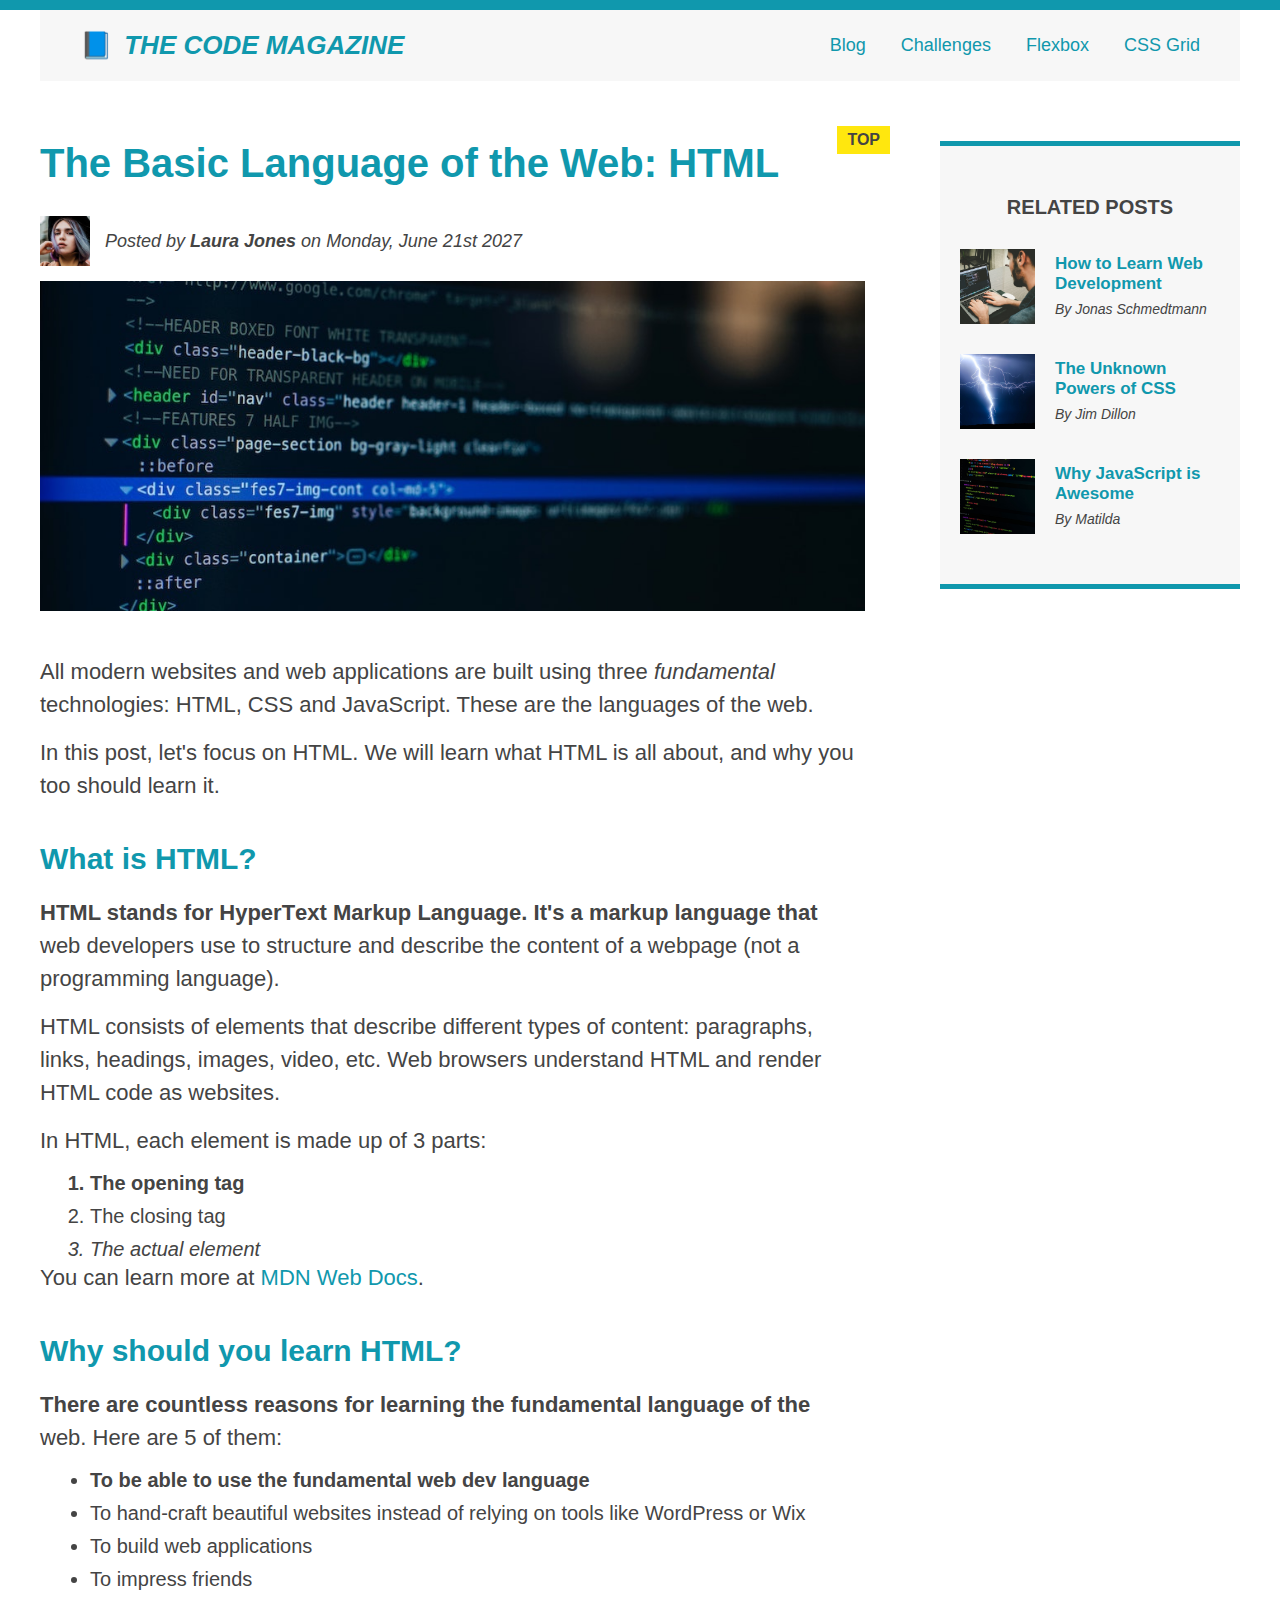
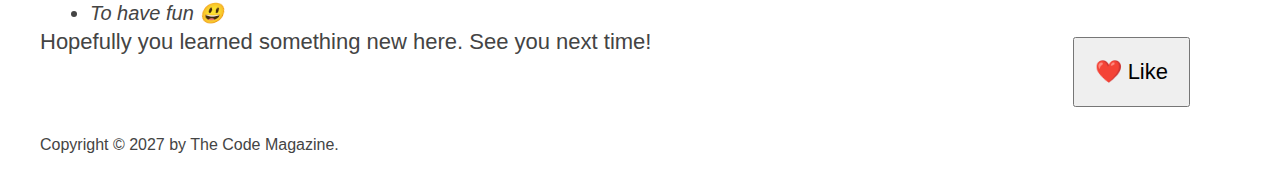
<file: Index.html>
<!DOCTYPE html>
<html lang="en">
	<head>
		<meta charset="UTF-8" />
		<title>The Basic Language of the Web: HTML</title>
		<link href="./CSS/Index.css" rel="stylesheet" type="text/css">
	</head>
	<body>
		<div class="Container">
			<header class="Main_Header">
				<h1 class="Title">📘 The Code Magazine</h1>
				<nav>
					<a href="Pages/Blog.html">Blog</a>
					<a href="#">Challenges</a>
					<a href="Pages/Flexbox.html">Flexbox</a>
					<a href="Pages/CSS_Grid.html">CSS Grid</a>
				</nav>
			</header>
			<div class="Row">
				<article>
					<header class="Post_Header">
						<h2>The Basic Language of the Web: HTML</h2>
						<div class="Author_Section">
							<img alt="Headshot of Laura Jones" class="Author_Image" height="50" src="Images/Laura_Jones.jpg" width="50"/>
							<p id="Author">Posted by <strong>Laura Jones</strong> on Monday, June 21st 2027</p>
						</div>
						<img alt="HTML code on a screen" class="Post_Image" height="200" src="Images/Banner.jpg" width="500" />
					</header>
					<p>All modern websites and web applications are built using three <em>fundamental</em> technologies: HTML, CSS and JavaScript. These are the languages of the web.</p>
					<p>In this post, let's focus on HTML. We will learn what HTML is all about, and why you too should learn it.</p>
					<h3>What is HTML?</h3>
					<p>HTML stands for <strong>H</strong>yper<strong>T</strong>ext <strong>M</strong>arkup <strong>L</strong>anguage. It's a markup language that web developers use to structure and describe the content of a webpage (not a programming language).</p>
					<p>HTML consists of elements that describe different types of content: paragraphs, links, headings, images, video, etc. Web browsers understand HTML and render HTML code as websites.</p>
					<p>In HTML, each element is made up of 3 parts:</p>
					<ol>
						<li>The opening tag</li>
						<li>The closing tag</li>
						<li>The actual element</li>
					</ol>
					<p>You can learn more at <a href="https://developer.mozilla.org/en-US/docs/Web/HTML" target="_blank">MDN Web Docs</a>.
					</p>
					<h3>Why should you learn HTML?</h3>
					<p>There are countless reasons for learning the fundamental language of the web. Here are 5 of them:</p>
					<ul>
						<li>To be able to use the fundamental web dev language</li>
						<li>To hand-craft beautiful websites instead of relying on tools like WordPress or Wix
						</li>
						<li>To build web applications</li>
						<li>To impress friends</li>
						<li>To have fun 😃</li>
					</ul>
					<p>Hopefully you learned something new here. See you next time!</p>
				</article>
				<aside>
					<h4>Related posts</h4>
					<ul class="Related_Posts">
						<li class="Related_Post">
							<img alt="Person programming" height="75" src="Images/Related_1.jpg" width="75" />
							<div>
								<a class="Related_Link" href="#">How to Learn Web Development</a>
								<p class="Related_Author">By Jonas Schmedtmann</p>
							</div>
						</li>
						<li class="Related_Post">
							<img alt="Lightning" src="Images/Related_2.jpg" height="75" width="75" />
							<div>
								<a class="Related_Link" href="#">The Unknown Powers of CSS</a>
								<p class="Related_Author">By Jim Dillon</p>
							</div>
						</li>
						<li class="Related_Post">
							<img alt="JavaScript code on a screen" src="Images/Related_3.jpg" height="75" width="75" />
							<div>
								<a class="Related_Link" href="#">Why JavaScript is Awesome</a>
								<p class="Related_Author">By Matilda</p>
							</div>
						</li>
					</ul>
				</aside>
			</div>
			<footer>
				<p id="Copyright">Copyright &copy; 2027 by The Code Magazine.</p>
			</footer>
			<button class="Like_Button">❤️ Like</button>
		</div>
	</body>
</html>
</file>
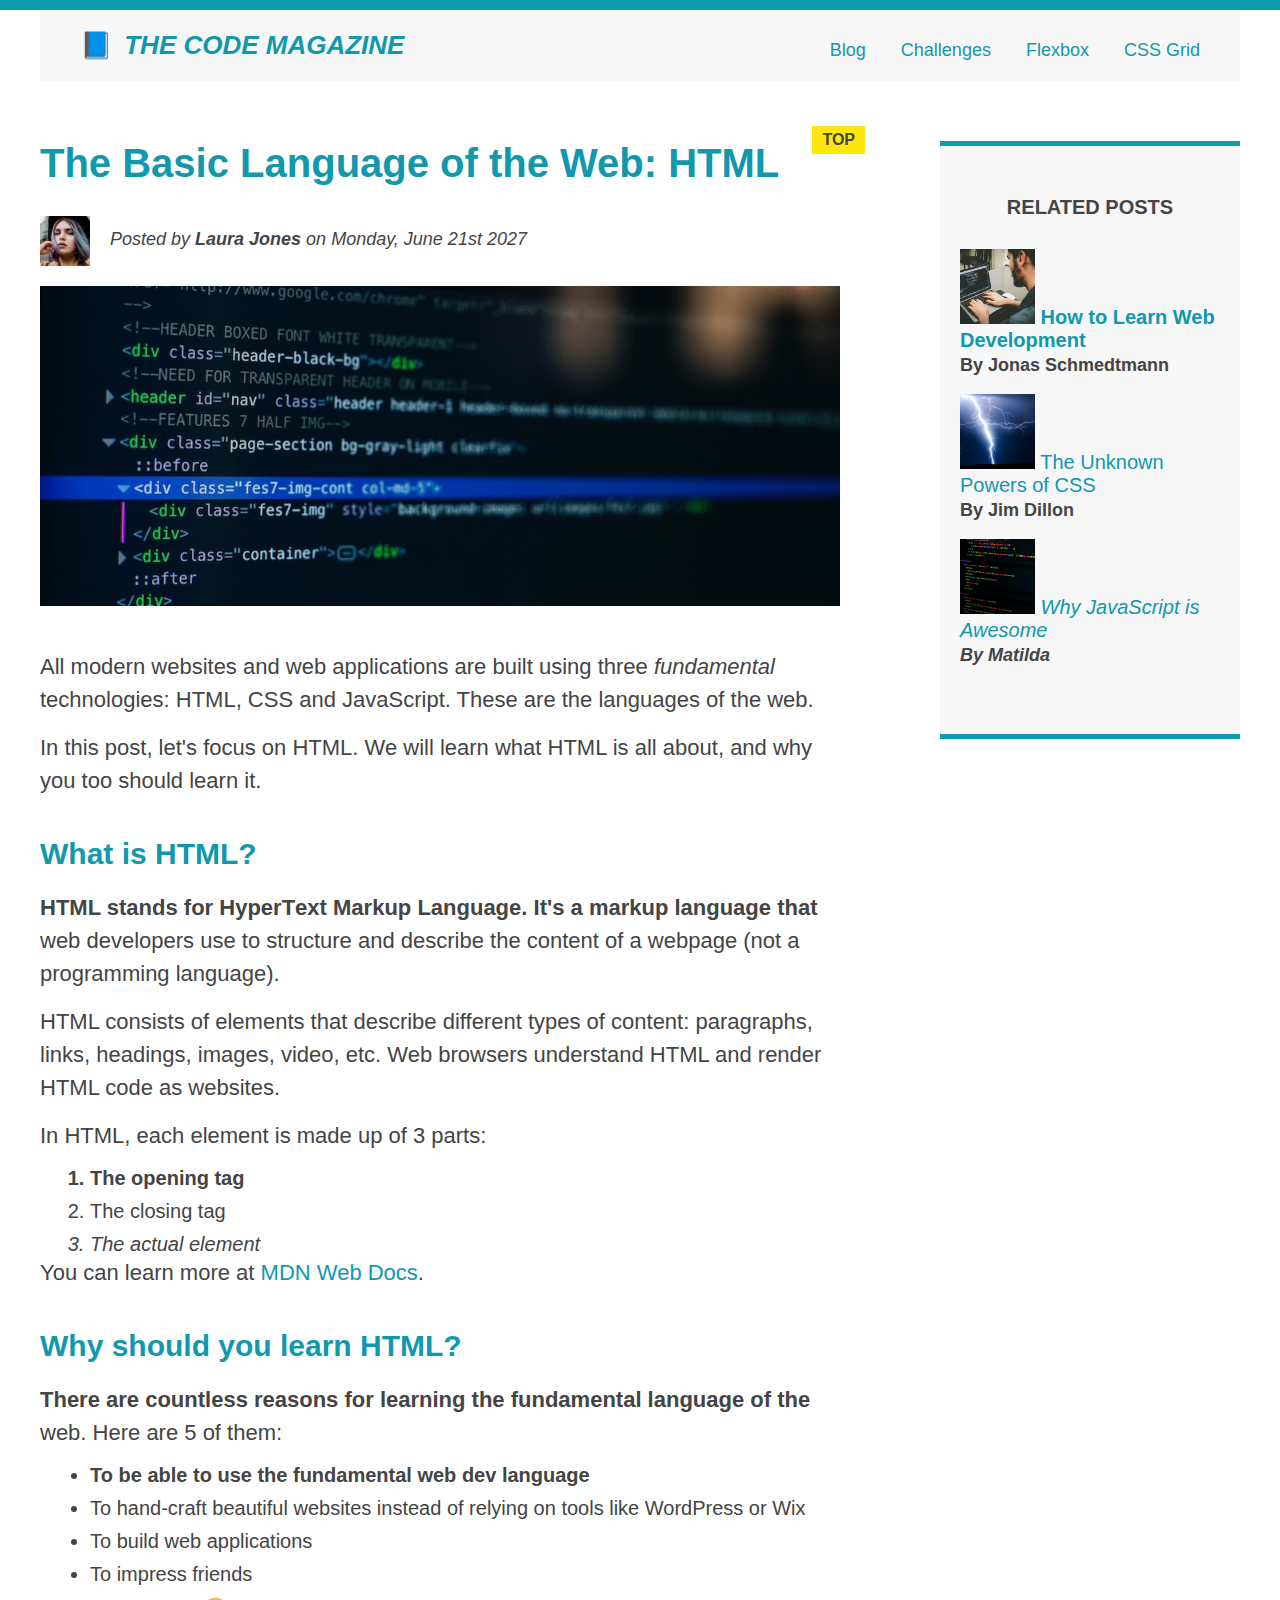
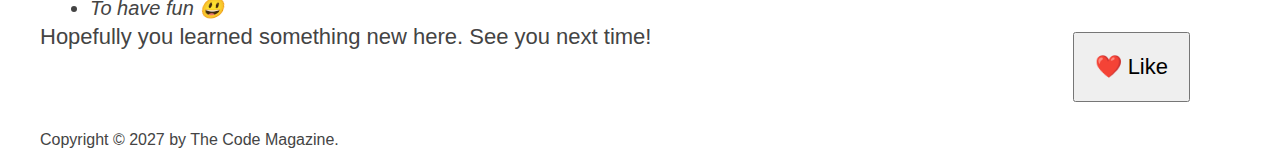
<file: Index1.html>
<!DOCTYPE html>
<html lang="en">
	<head>
		<meta charset="UTF-8" />
		<title>The Basic Language of the Web: HTML</title>
		<link href="./Style.css" rel="stylesheet" type="text/css">
	</head>
	<body>
		<div class="Container">
			<header class="Main_Header">
				<h1 class="Title">📘 The Code Magazine</h1>
				<nav>
					<a href="Blog.html">Blog</a>
					<a href="#">Challenges</a>
					<a href="#">Flexbox</a>
					<a href="#">CSS Grid</a>
				</nav>
			</header>
			<article>
				<header class="Post_Header">
					<h2>The Basic Language of the Web: HTML</h2>
					<img alt="Headshot of Laura Jones" class="Author_Image" height="50" src="Images/Laura_Jones.jpg" width="50"/>
					<p id="Author">Posted by <strong>Laura Jones</strong> on Monday, June 21st 2027</p>
					<img alt="HTML code on a screen" class="Post_Image" height="200" src="Images/Banner.jpg" width="500" />
				</header>
				<p>All modern websites and web applications are built using three <em>fundamental</em> technologies: HTML, CSS and JavaScript. These are the languages of the web.</p>
				<p>In this post, let's focus on HTML. We will learn what HTML is all about, and why you too should learn it.</p>
				<h3>What is HTML?</h3>
				<p>HTML stands for <strong>H</strong>yper<strong>T</strong>ext <strong>M</strong>arkup <strong>L</strong>anguage. It's a markup language that web developers use to structure and describe the content of a webpage (not a programming language).</p>
				<p>HTML consists of elements that describe different types of content: paragraphs, links, headings, images, video, etc. Web browsers understand HTML and render HTML code as websites.</p>
				<p>In HTML, each element is made up of 3 parts:</p>
				<ol>
					<li>The opening tag</li>
					<li>The closing tag</li>
					<li>The actual element</li>
				</ol>
				<p>You can learn more at <a href="https://developer.mozilla.org/en-US/docs/Web/HTML" target="_blank">MDN Web Docs</a>.
				</p>
				<h3>Why should you learn HTML?</h3>
				<p>There are countless reasons for learning the fundamental language of the web. Here are 5 of them:</p>
				<ul>
					<li>To be able to use the fundamental web dev language</li>
					<li>To hand-craft beautiful websites instead of relying on tools like WordPress or Wix
					</li>
					<li>To build web applications</li>
					<li>To impress friends</li>
					<li>To have fun 😃</li>
				</ul>
				<p>Hopefully you learned something new here. See you next time!</p>
			</article>
			<aside>
				<h4>Related posts</h4>
				<ul class="Related_Posts">
					<li>
						<img alt="Person programming" height="75" src="Images/Related_1.jpg" width="75" />
						<a href="#">How to Learn Web Development</a>
						<p class="Related_Author">By Jonas Schmedtmann</p>
					</li>
					<li id="Temp">
						<img alt="Lightning" src="Images/Related_2.jpg" height="75" width="75" />
						<a href="#">The Unknown Powers of CSS</a>
						<p class="Related_Author">By Jim Dillon</p>
					</li>
					<li>
						<img alt="JavaScript code on a screen" src="Images/Related_3.jpg" height="75" width="75" />
						<a href="#">Why JavaScript is Awesome</a>
						<p class="Related_Author">By Matilda</p>
					</li>
				</ul>
			</aside>
			<footer>
				<p id="Copyright">Copyright &copy; 2027 by The Code Magazine.</p>
			</footer>
            <button class="Like_Button">❤️ Like</button>
		</div>
	</body>
</html>
</file>
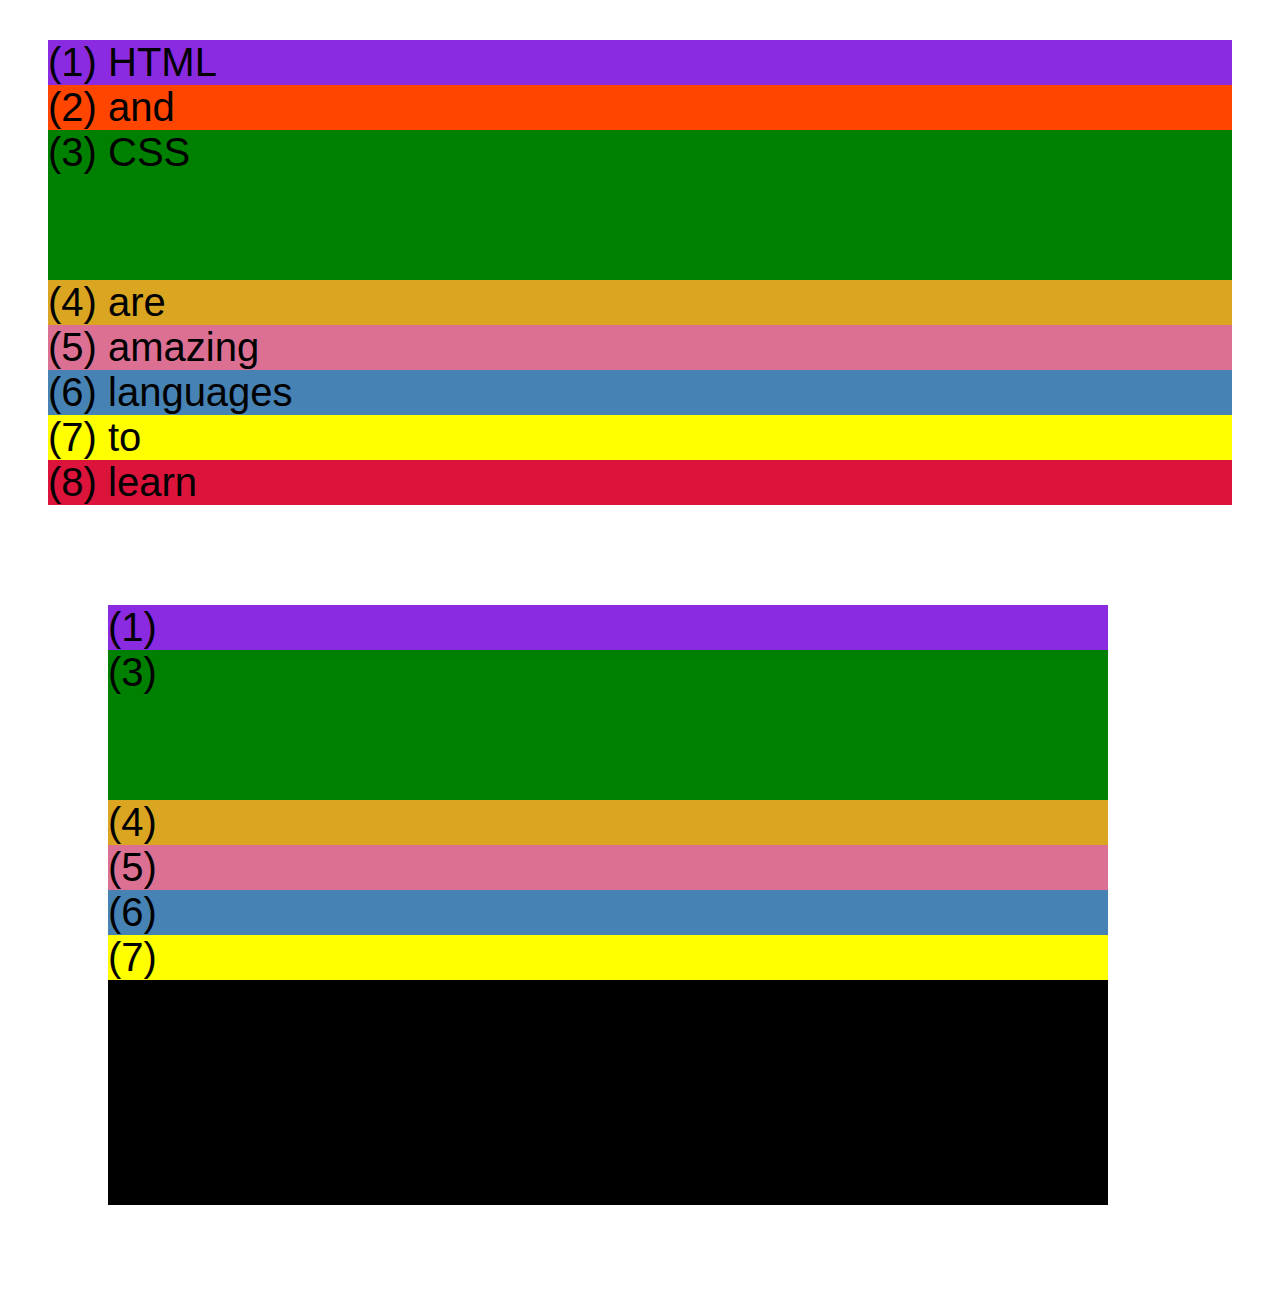
<file: Pages/CSS_Grid.html>
<!DOCTYPE html>
<html lang="en">
	<head>
		<meta charset="UTF-8" />
		<meta http-equiv="X-UA-Compatible" content="IE=edge" />
		<meta name="viewport" content="width=device-width, initial-scale=1.0" />
		<title>CSS Grid</title>
		<link href="../CSS/CSS_Grid.css" rel="stylesheet" type="text/css">
		<style>
			
		</style>
	</head>
	<body>
		<div class="container--1">
			<div class="el el--1">(1) HTML</div>
			<div class="el el--2">(2) and</div>
			<div class="el el--3">(3) CSS</div>
			<div class="el el--4">(4) are</div>
			<div class="el el--5">(5) amazing</div>
			<div class="el el--6">(6) languages</div>
			<div class="el el--7">(7) to</div>
			<div class="el el--8">(8) learn</div>
		</div>
		<div class="container--2">
			<div class="el el--1">(1)</div>
			<div class="el el--3">(3)</div>
			<div class="el el--4">(4)</div>
			<div class="el el--5">(5)</div>
			<div class="el el--6">(6)</div>
			<div class="el el--7">(7)</div>
		</div>
	</body>
</html>
</file>
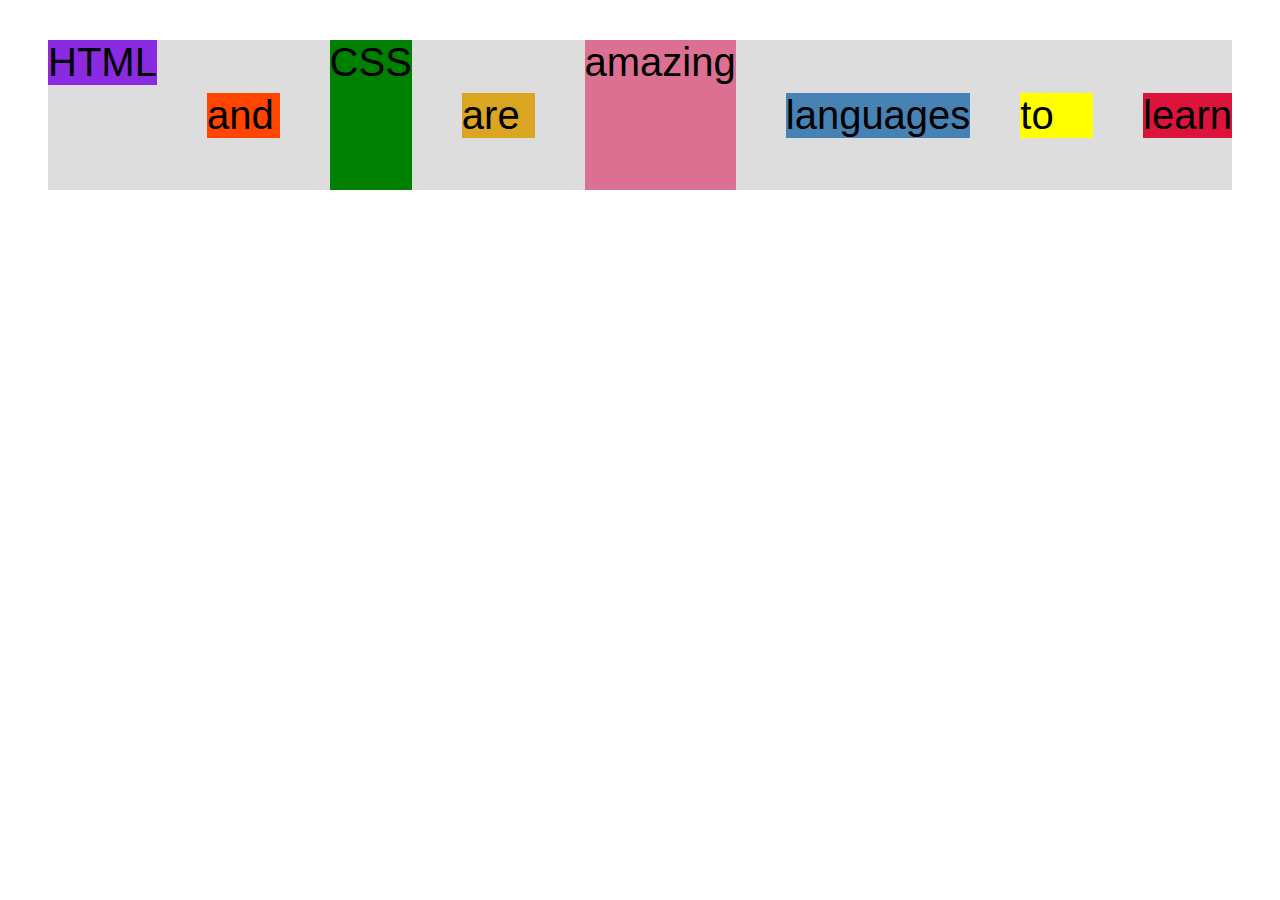
<file: Pages/Flexbox.html>
<!DOCTYPE html>
<html lang="en">
	<head>
		<meta charset="UTF-8" />
		<meta http-equiv="X-UA-Compatible" content="IE=edge" />
		<meta name="viewport" content="width=device-width, initial-scale=1.0" />
		<title>Flexbox</title>
		<link href="../CSS/Flexbox.css" rel="stylesheet" type="text/css">
	</head>
	<body>
		<div class="container">
			<div class="el el--1">HTML</div>
			<div class="el el--2">and</div>
			<div class="el el--3">CSS</div>
			<div class="el el--4">are</div>
			<div class="el el--5">amazing</div>
			<div class="el el--6">languages</div>
			<div class="el el--7">to</div>
			<div class="el el--8">learn</div>
		</div>
	</body>
</html>
</file>
<file: CSS/Index.css>
*
{
	margin: 0;
	padding: 0;
	box-sizing: border-box;
}

body
{
	color: #444;
	font-family: sans-serif;
	border-top: 10px solid #1098ad;
	
}

.Container
{
	width: 1200px;
	margin: 0 auto;
	position: relative;
}

.Row
{
	align-items: flex-start;
	display: flex;
	gap: 75px;
	margin-bottom: 60px;
}

.Main_Header
{
	align-items: center;
	background-color: #f7f7f7;
	display: flex;
	justify-content: space-between;
	padding: 20px 40px; /* Top-Bottom; Left-Right */
	margin-bottom: 60px;
}

.Post_Header
{
	margin-bottom: 40px;
}

.Author_Section
{
	align-items: center;
	display: flex;
	margin-bottom: 15px;
}

.Post_Image
{
	height: auto;
	width: 100%;
}


article
{
	flex: 1;
}

aside
{
	background-color: #f7f7f7;
	border-top: 5px solid #1098ad;
	border-bottom: 5px solid #1098ad;
	flex-basis: 300px;
	flex-grow: 0;
	flex-shrink: 0;
	padding: 50px 20px;
}

nav
{
	font-size: 18px;
}

nav a:link
{
	display: inline-block;
	margin-right: 30px;
}

nav a:link:last-child
{
	margin-right: 0px;
}

h1, h2, h3
{
	color: #1098ad;
}	

h1
{
	font-size: 26px;
	text-transform: uppercase;
	font-style: italic;
}

h1::first-letter
{
	font-style: normal;
	margin-right: 5px;
}

h2
{
	font-size: 40px;
	margin-bottom: 30px;
	position: relative;
}

h2::after
{
	background-color: #ffe70e;
	content: "TOP";
	color: #444;
	padding: 5px 10px;
	font-weight: bold;
	display: inline-block;
	font-size: 16px;
	position: absolute;
	top: -15px;
	right: -25px;
}

h3
{
	font-size: 30px;
	margin-bottom: 20px;
	margin-top: 40px; /* Collapsing margins: these h3 and p margins don't add up. Larger margin wins */
}

h4
{
	font-size: 20px;
	text-transform: uppercase;
	text-align: center;
	margin-bottom: 30px;
}

p
{
	font-size: 22px;
	line-height: 1.5;
	margin-bottom: 15px; /* Collapsing margins: these h3 and p margins don't add up. Larger margin wins */
}

h3 + p::first-line
{
	font-weight: bold;
}

/* Maintain this order: link, visited, hover, active */

a:link
{
	color: #1098ad;
	text-decoration: none;
}

a:visited
{
	color: #1098ad;
}

a:hover
{
	color: orangered;
	font-weight: bold;
	text-decoration: underline;
}

a:active
{
	font-style: italic;
}

/* Maintain this order: link, visited, hover, active */

ol, ul
{
	margin-left: 50px;
}

li
{
	font-size: 20px;
	margin-bottom: 10px;
}

li:first-child
{
	font-weight: bold;
}

li:last-child
{
	font-style: italic;
	margin-bottom: 0;
}

#Author
{
	font-size: 18px;
	font-style: italic;
	margin-bottom: 0;
	margin-left: 15px;
}

#Copyright
{
	font-size: 16px;
}

.Related_Posts
{
	list-style: none;
	margin-left: 0;
}

.Related_Post
{
	display: flex;
	align-items: center;
	gap: 20px;
	margin-bottom: 30px;
}

.Related_Link:link
{
	display: block;
	font-size: 17px;
	font-weight: bold;
	font-style: normal;
	margin-bottom: 5px;
}

.Related_Author
{
	font-size: 14px;
	font-style: italic;
	font-weight: normal;
	margin-bottom: 0;
}

.Like_Button
{
	position: absolute;
	cursor: pointer;
	padding: 20px;
	font-size: 22px;
	bottom: 50px;
	right: 50px;
}
</file>
<file: Style.css>
*
{
	margin: 0;
	padding: 0;
	box-sizing: border-box;
}

body
{
	color: #444;
	font-family: sans-serif;
	border-top: 10px solid #1098ad;
	
}

.Container
{
	width: 1200px;
	margin: 0 auto;
	position: relative;
}

.Main_Header
{
	background-color: #f7f7f7;
	padding: 20px 40px; /* Top-Bottom; Left-Right */
	margin-bottom: 60px;
}

.Main_Header::after
{
	clear: both;
	content: "";
	display: block;
}

.Post_Header
{
	margin-bottom: 40px;
}

.Post_Image
{
	height: auto;
	width: 100%;
}

article
{
	margin-bottom: 60px;
	float: left;
	width: 800px;
}

aside
{
	background-color: #f7f7f7;
	border-top: 5px solid #1098ad;
	border-bottom: 5px solid #1098ad;
	padding: 50px 20px;
	float: right;
	width: 300px;
}

footer
{
	clear: both;
}

nav
{
	font-size: 18px;
	float: right;
}

nav a:link
{
	display: inline-block;
	margin-right: 30px;
	margin-top: 10px;
}

nav a:link:last-child
{
	margin-right: 0px;
}

h1, h2, h3
{
	color: #1098ad;
}	

h1
{
	font-size: 26px;
	text-transform: uppercase;
	font-style: italic;
}

h1::first-letter
{
	font-style: normal;
	margin-right: 5px;
}

h2
{
	font-size: 40px;
	margin-bottom: 30px;
	position: relative;
}

h2::after
{
	background-color: #ffe70e;
	content: "TOP";
	color: #444;
	padding: 5px 10px;
	font-weight: bold;
	display: inline-block;
	font-size: 16px;
	position: absolute;
	top: -15px;
	right: -25px;
}

h3
{
	font-size: 30px;
	margin-bottom: 20px;
	margin-top: 40px; /* Collapsing margins: these h3 and p margins don't add up. Larger margin wins */
}

h4
{
	font-size: 20px;
	text-transform: uppercase;
	text-align: center;
	margin-bottom: 30px;
}

p
{
	font-size: 22px;
	line-height: 1.5;
	margin-bottom: 15px; /* Collapsing margins: these h3 and p margins don't add up. Larger margin wins */
}

h3 + p::first-line
{
	font-weight: bold;
}

/* Maintain this order: link, visited, hover, active */

a:link
{
	color: #1098ad;
	text-decoration: none;
}

a:visited
{
	color: #1098ad;
}

a:hover
{
	color: orangered;
	font-weight: bold;
	text-decoration: underline;
}

a:active
{
	font-style: italic;
}

/* Maintain this order: link, visited, hover, active */

ol, ul
{
	margin-left: 50px;
}

li
{
	font-size: 20px;
	margin-bottom: 10px;
}

li:first-child
{
	font-weight: bold;
}

li:last-child
{
	font-style: italic;
	margin-bottom: 0;
}

/*
li:nth-child(even)
{
	color: red;
}
*/

/*
footer p
{
	font-size: 16px;
}
*/

/*
article header p
{
	font-style: italic;
}
*/

#Author
{
	font-style: italic;
	font-size: 18px;
}

#Copyright
{
	font-size: 16px;
}

.Related_Author
{
	font-size: 18px;
	font-weight: bold;
}

.Related_Posts
{
	list-style: none;
	margin-left: 0;
}

.Like_Button
{
	position: absolute;
	cursor: pointer;
	padding: 20px;
	font-size: 22px;
	bottom: 50px;
	right: 50px;
}

.Author_Image
{
	float: left;
	margin-bottom: 20px;
}

#Author
{
	float: left;
	margin-left: 20px;
	margin-top: 10px;
}

.Title
{
	float: left;
}
</file>
<file: CSS/CSS_Grid.css>
.el--1 
{
	background-color: blueviolet;
}

.el--2 
{
	background-color: orangered;
}

.el--3 
{
	background-color: green;
	height: 150px;
}

.el--4 
{
	background-color: goldenrod;
}

.el--5 
{
	background-color: palevioletred;
}

.el--6 
{
	background-color: steelblue;
}

.el--7 
{
	background-color: yellow;
}

.el--8 
{
	background-color: crimson;
}

.container--1
{
	font-family: sans-serif;
	background-color: #ddd;
	font-size: 40px;
	margin: 40px;
}

.container--2
{
	font-family: sans-serif;
	background-color: black;
	font-size: 40px;
	margin: 100px;
	width: 1000px;
	height: 600px;
}
</file>
<file: CSS/Flexbox.css>
.el
{
	flex: 0 1 200px; /* Grow, Shrink, Basis */
	/*flex-grow: 1;
	flex-shrink: 0;
	flex-basis: 200px;*/
}

.el--1
{
	align-self: flex-start;
	background-color: blueviolet;
}

.el--2
{
	background-color: orangered;
}

.el--3
{
	background-color: green;
	height: 150px;
}

.el--4
{
	background-color: goldenrod;
}

.el--5
{
	align-self: stretch;
	background-color: palevioletred;
}

.el--6
{
	background-color: steelblue;
}

.el--7
{
	background-color: yellow;
}

.el--8
{
	background-color: crimson;
}

.container
{
	font-family: sans-serif;
	background-color: #ddd;
	font-size: 40px;
	margin: 40px;
	display: flex;
	align-items: center;
	justify-content: flex-start;
	gap: 50px;
}
</file>
